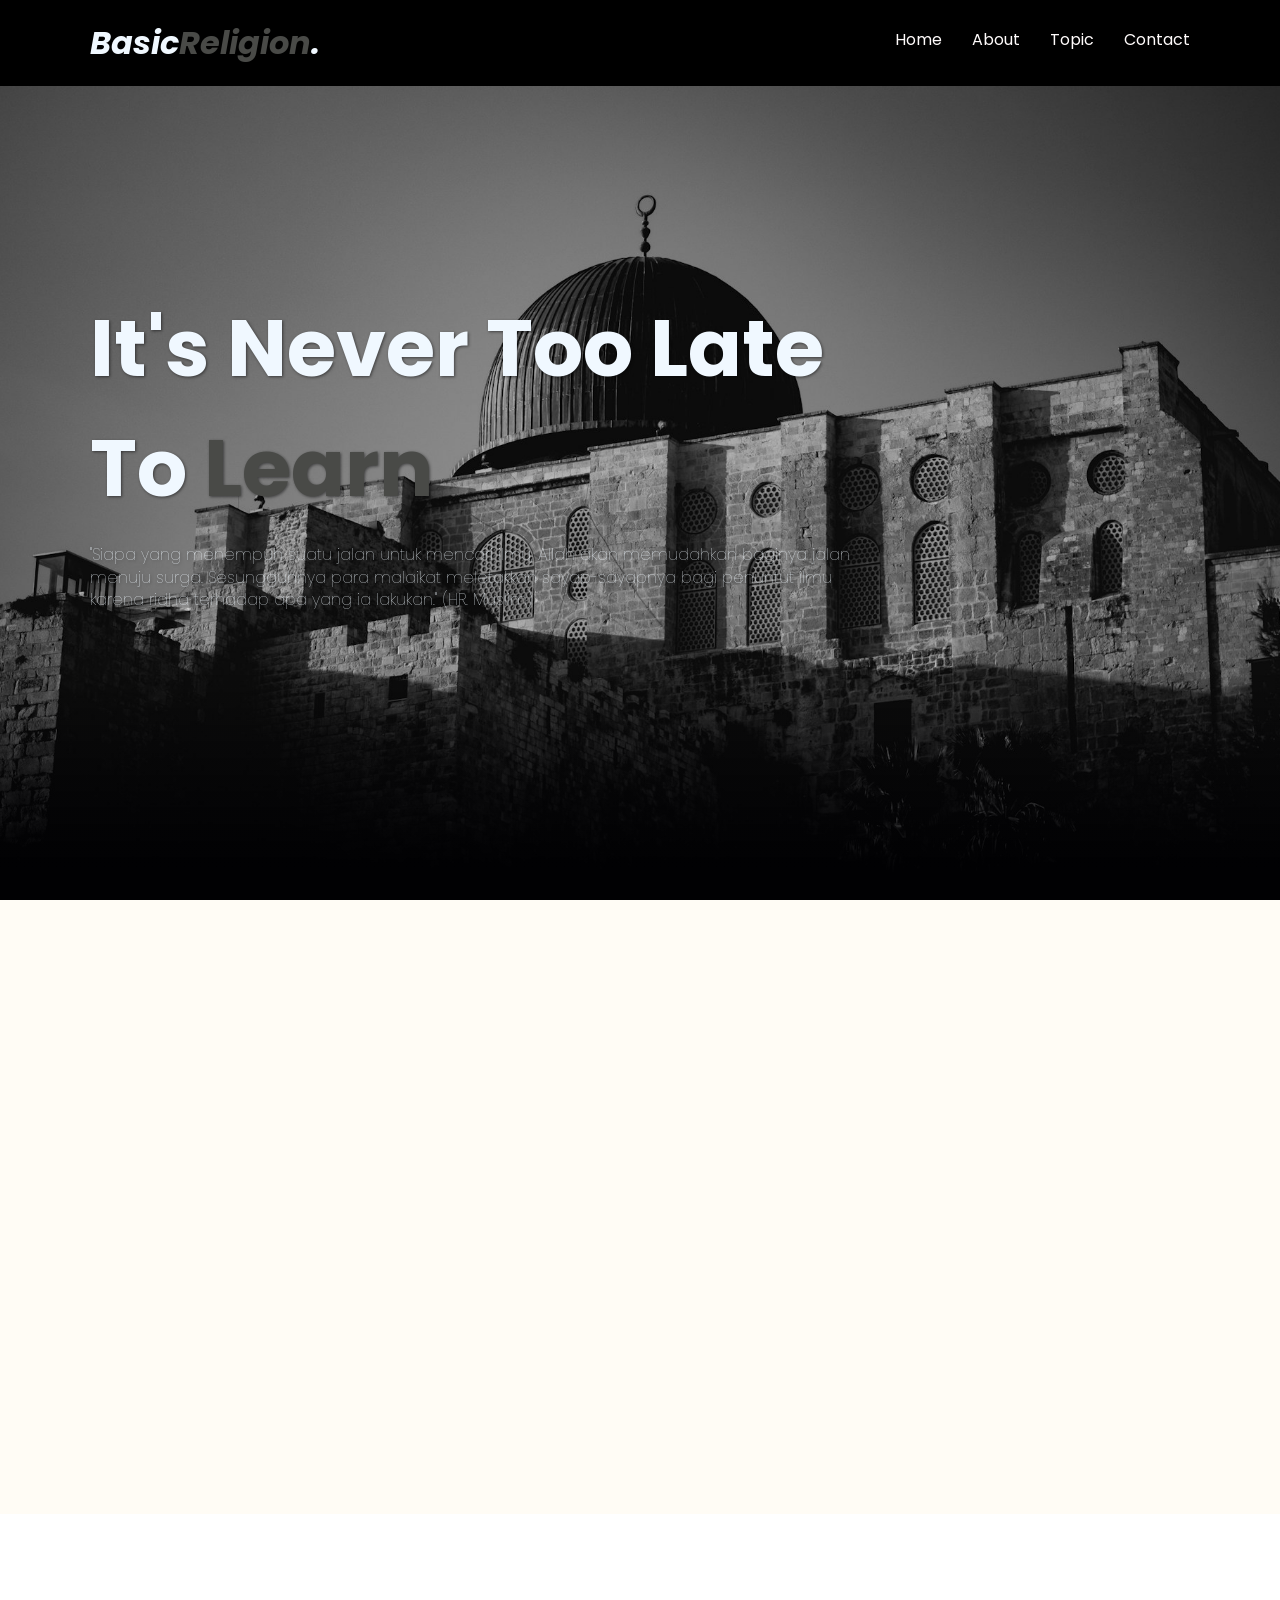
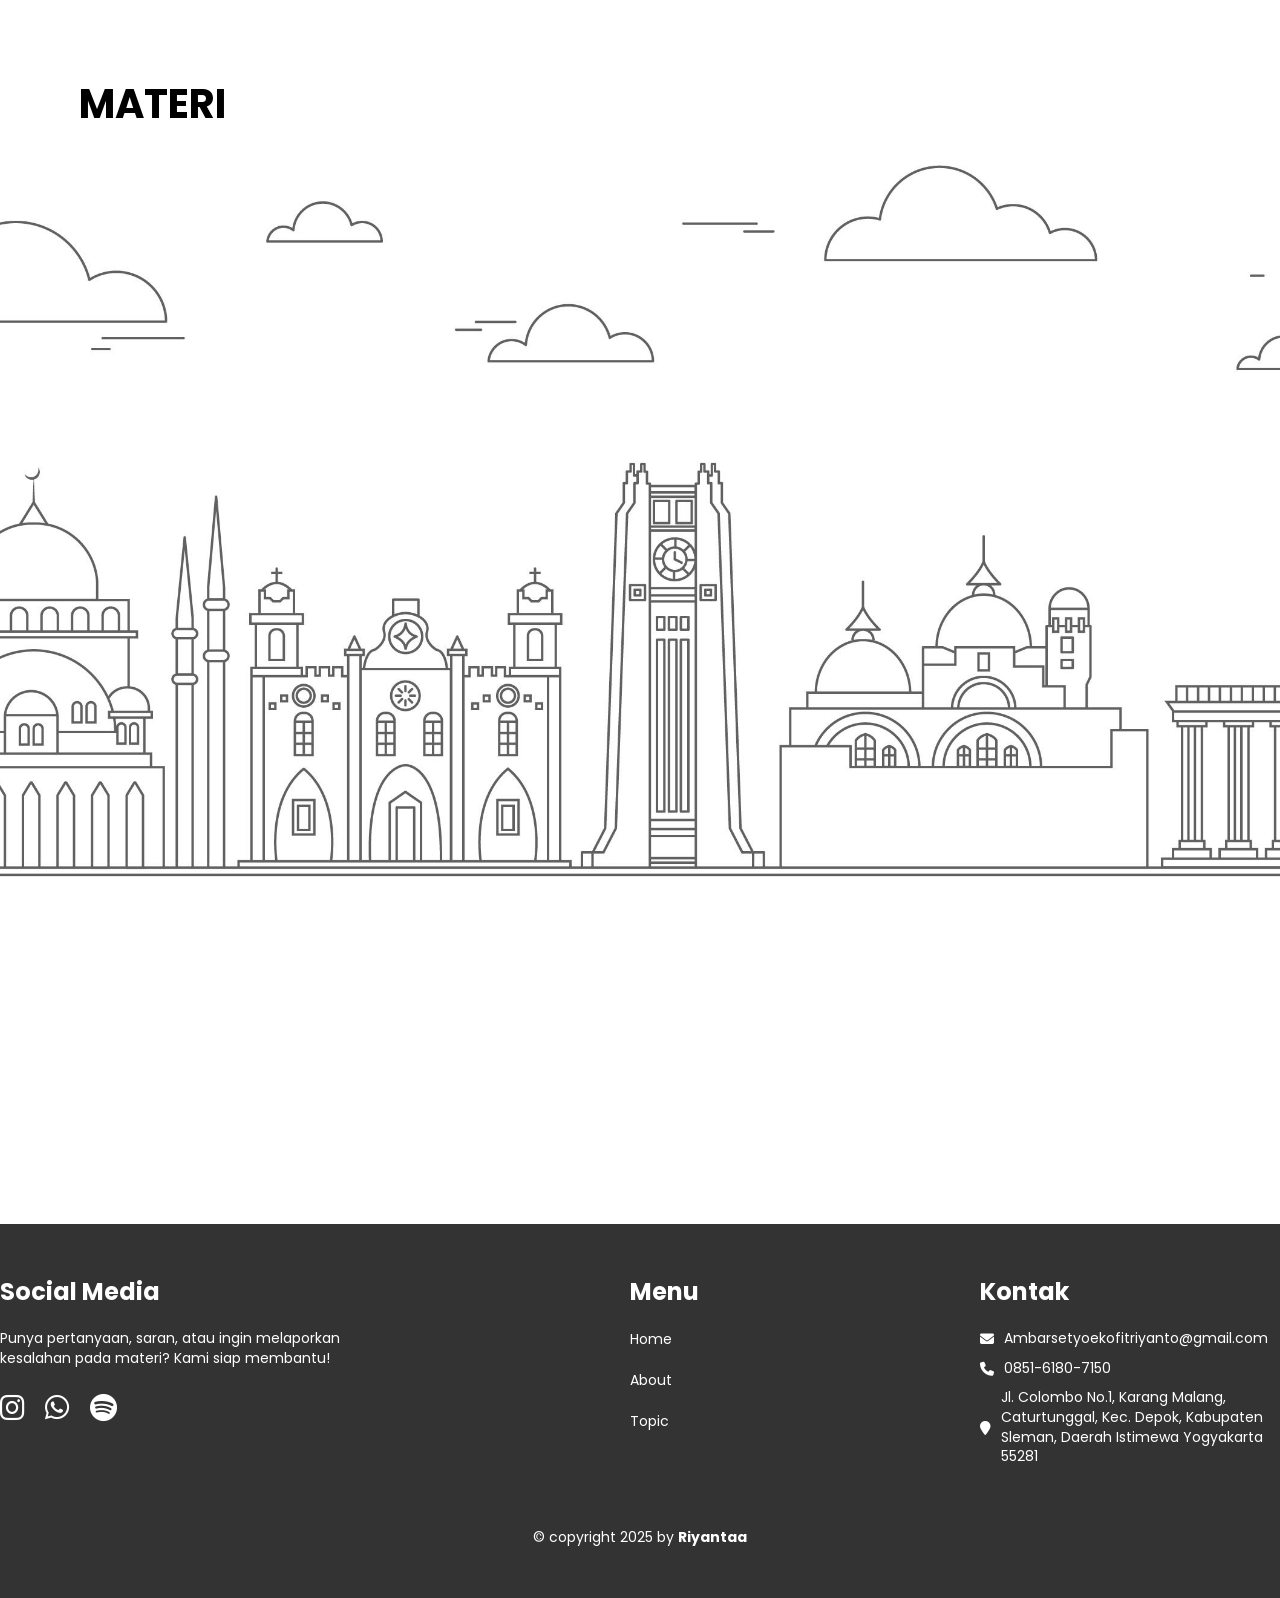
<file: index.html>
<!DOCTYPE html>
<html lang="en">
  <head>
    <meta charset="UTF-8" />
    <meta name="viewport" content="width=device-width, initial-scale=1.0" />
    <title>Website Sekolah</title>

    <!-- Fav Icon -->
    <link
      rel="shortcut icon"
      href="/assets/icon/favicon.ico"
      type="image/x-icon"
    />

    <!-- CSS -->
    <link rel="stylesheet" href="style.css" />

    <!-- Font Poppins -->
    <link rel="preconnect" href="https://fonts.googleapis.com" />
    <link rel="preconnect" href="https://fonts.gstatic.com" crossorigin />
    <link
      href="https://fonts.googleapis.com/css2?family=Poppins:wght@400;500;600;700&display=swap"
      rel="stylesheet"
    />

    <!-- Font Awesome CDN -->
    <link
      rel="stylesheet"
      href="https://cdnjs.cloudflare.com/ajax/libs/font-awesome/6.7.2/css/all.min.css"
      integrity="sha512-Evv84Mr4kqVGRNSgIGL/F/aIDqQb7xQ2vcrdIwxfjThSH8CSR7PBEakCr51Ck+w+/U6swU2Im1vVX0SVk9ABhg=="
      crossorigin="anonymous"
      referrerpolicy="no-referrer"
    />

    <!-- AOS -->
    <link rel="stylesheet" href="https://unpkg.com/aos@next/dist/aos.css" />
  </head>
  <body id="home">
    <!-- Navbar -->
    <div class="navbar">
      <div class="container">
        <div class="navbar-box">
          <div class="logo">
            <h1>Basic<span>Religion</span>.</h1>
          </div>
          <ul class="menu">
            <li><a href="#home">Home</a></li>
            <li><a href="#about">About</a></li>
            <li><a href="#topic">Topic</a></li>
            <li><a href="#contact">Contact</a></li>
          </ul>
        </div>
      </div>
    </div>

    <!-- Hero -->
    <div class="hero">
      <div class="container">
        <div class="hero-box">
          <h1 data-aos="fade-down-left" data-aos-duration="1000">
            It's Never Too Late To <span>Learn</span>
          </h1>
          <p
            data-aos="fade-down-left"
            data-aos-duration="1000"
            data-aos-delay="300"
          >
            "Siapa yang menempuh suatu jalan untuk mencari ilmu, Allah akan
            memudahkan baginya jalan menuju surga. Sesungguhnya para malaikat
            meletakkan sayap-sayapnya bagi penuntut ilmu karena ridha terhadap
            apa yang ia lakukan." (HR. Muslim)
          </p>
        </div>
      </div>
    </div>

    <!-- About -->
    <div class="about" id="about">
      <div class="container">
        <div class="about-box">
          <div class="box">
            <img
              src="img/header.jpg"
              alt="about img"
              data-aos="fade-up-right"
              data-aos-duration="1000"
            />
          </div>
          <div class="box">
            <h1
              data-aos="fade-up-right"
              data-aos-duration="1000"
              data-aos-delay="100"
            >
              Tentang Kami
            </h1>
            <p
              data-aos="fade-down-left"
              data-aos-duration="1000"
              data-aos-delay="200"
            >
              Selamat datang di website kami, platform ini didedikasikan untuk
              membantu umat Islam memahami dan menghayati ajaran dasar agama
              Islam. Kami hadir dengan tujuan untuk menyajikan materi-materi
              Islami yang mudah dipahami dan aplikatif, mulai dari tauhid,
              akidah, akhlak, hingga fiqih.
            </p>
            <p data-aos="fade-down-left" data-aos-duration="1000" data-aos-delay="400">
              Di sini, kami percaya bahwa pemahaman yang benar tentang ajaran
              agama adalah kunci untuk menjalani kehidupan yang penuh berkah dan
              sesuai dengan petunjuk Allah dan Rasul-Nya. Dengan menghadirkan
              materi yang jelas dan terpercaya, kami berharap dapat membantu
              setiap individu untuk memperdalam ilmu agama
            </p>
          </div>
        </div>
      </div>
    </div>

    <!-- Topic -->
    <div class="topic" id="topic">
      <div class="container">
        <div class="topic-box">
          <h1>MATERI</h1>
          <div class="box" data-aos="fade-up-right" data-aos-duration="1000">
            <img src="img/header5.jpg" alt="materi1" />
            <div class="desc">
              <h2>Tauhid</h2>
              <p>
                Tauhid adalah inti ajaran Islam yang mengajarkan keyakinan bahwa
                hanya Allah yang Maha Esa, sebagai dasar dari seluruh ibadah dan
                kehidupan Muslim.
              </p>
              <a href="Tauhid.html">Klik untuk melanjutkan</a>
            </div>
          </div>

          <div
            class="box"
            data-aos="fade-up-right"
            data-aos-duration="1000"
            data-aos-delay="200"
          >
            <img src="img/header9.jpg" alt="materi2" />
            <div class="desc">
              <h2>Akidah</h2>
              <p>
                Akidah Islam mencakup pokok-pokok keyakinan yang harus diyakini
                oleh setiap Muslim untuk menjalani kehidupan sesuai dengan
                petunjuk Allah dan rasul-Nya.
              </p>
              <a href="Akidah.html">Klik untuk melanjutkan</a>
            </div>
          </div>

          <div
            class="box"
            data-aos="fade-up-right"
            data-aos-duration="1000"
            data-aos-delay="400"
          >
            <img src="img/header7.jpg" alt="materi3" />
            <div class="desc">
              <h2>Akhlak</h2>
              <p>
                Akhlak dalam Islam mencerminkan perilaku baik yang seharusnya
                dimiliki seorang Muslim, mencakup kejujuran, kasih sayang, dan
                kesabaran dalam setiap aspek kehidupan.
              </p>
              <a href="Akhlaq.html">Klik untuk melanjutkan</a>
            </div>
          </div>

          <div
            class="box"
            data-aos="fade-up-right"
            data-aos-duration="1000"
            data-aos-delay="600"
          >
            <img src="img/header8.jpg" alt="materi4" />
            <div class="desc">
              <h2>Fiqih</h2>
              <p>
                Fiqih adalah ilmu yang mengatur hukum-hukum praktis dalam Islam,
                memberikan pedoman tentang ibadah, muamalah, dan akhlak sosial
                dalam kehidupan sehari-hari.
              </p>
              <a href="Fiqih.html">Klik untuk melanjutkan</a>
            </div>
          </div>
        </div>
      </div>
    </div>

    <!-- Footer -->
    <footer id="contact">
      <div class="container">
        <div class="footer-box">
          <div class="box">
            <h2>Social Media</h2>
            <p>
              Punya pertanyaan, saran, atau ingin melaporkan kesalahan pada
              materi? Kami siap membantu!
            </p>
            <div class="social">
              <a href="#"><i class="fa-brands fa-instagram"></i></a>
              <a href="#"><i class="fa-brands fa-whatsapp"></i></a>
              <a href="#"><i class="fa-brands fa-spotify"></i></a>
            </div>
          </div>

          <div class="box">
            <h2>Menu</h2>
            <a href="#home">Home</a>
            <a href="#about">About</a>
            <a href="#topic">Topic</a>
          </div>

          <div class="box">
            <h2>Kontak</h2>
            <p>
              <i class="fa-solid fa-envelope"></i>
              Ambarsetyoekofitriyanto@gmail.com
            </p>
            <p><i class="fa-solid fa-phone"></i> 0851-6180-7150</p>
            <p>
              <i class="fa-solid fa-location-pin"></i> Jl. Colombo No.1, Karang
              Malang, Caturtunggal, Kec. Depok, Kabupaten Sleman, Daerah
              Istimewa Yogyakarta 55281
            </p>
          </div>
        </div>

        <!-- Copyright -->
        <div class="copyright">
          <p>&copy; copyright 2025 by <span>Riyantaa</span></p>
        </div>
      </div>
    </footer>

    <!-- AOS -->
    <script src="https://unpkg.com/aos@next/dist/aos.js"></script>
    <script>
      AOS.init();
    </script>
  </body>
</html>
</file>
<file: style.css>
* {
  margin: 0;
  padding: 0;
  box-sizing: border-box;
  outline: none;
  border: none;
  text-decoration: none;
  font-family: poppins, sans-serif;
}

.container {
  width: 100%;
  margin-inline: auto;
}

@media (max-width: 992px) {
  .container {
    width: 100%;
  }
}

/* Navbar */
.navbar {
  display: flex;
  justify-content: space-between;
  align-items: center;
  padding: 1.2rem 7%;
  background-color: #000000;
  position: fixed;
  top: 0;
  left: 0;
  right: 0;
  z-index: 9999;
}

.navbar-box {
  display: flex;
  justify-content: space-between;
  align-items: center;
}

.navbar-box .logo {
  font-size: 1rem;
  font-weight: 500;
  color: aliceblue;
  font-style: italic;
}

.navbar .logo span {
  color: #494a47;
}

.navbar-box .menu {
  display: flex;
  gap: 30px;
  align-items: center;
}

.navbar-box .menu li {
  list-style-type: none;
}

.navbar-box .menu li a {
  text-decoration: none;
  color: rgb(255, 251, 251);
}

.navbar-box .menu li a:hover {
  color: rgb(83, 81, 81);
}

.navbar-box .menu li a::after {
  content: "";
  display: block;
  padding-bottom: 0.5rem;
  border-bottom: 0.1rem solid var(--primary);
  transform: scaleX(0);
  transition: 0.3s linear;
}

@media (max-width: 768px) {
  .navbar-box {
    flex-direction: column;
    gap: 20px;
  }

  .navbar-box .menu {
    flex-wrap: wrap;
    justify-content: center;
  }
}

/* Hero */
.hero {
  min-height: 100vh;
  display: flex;
  align-items: center;
  background-image: url(img/masjid.jpg);
  background-repeat: no-repeat;
  background-size: cover;
  background-position: center;
  position: relative;
}

.hero::after {
  content: "";
  display: block;
  position: absolute;
  width: 100%;
  height: 100%;
  background: linear-gradient(
    0deg,
    rgba(1, 1, 3, 1) 3%,
    rgba(255, 255, 255, 0) 25%
  );
}

.hero-box {
  padding: 1.4rem 7%;
  max-width: 60rem;
}

.hero-box h1 {
  font-size: 5rem;
  color: aliceblue;
  font-family: "Poppins", sans-serif;
  text-shadow: 1px 1px 3px rgba(1, 1, 3, 0.5);
}

.hero-box h1 span {
  color: #494a47;
}

.hero-box p {
  font-size: 1rem;
  margin-top: 1rem;
  line-height: 1.4;
  font-weight: 100;
  color: aliceblue;
  text-shadow: 1px 1px 3px rgba(1, 1, 3, 0.5);
}

@media (max-width: 475px) {
  .hero-box h1 {
    font-size: 50px;
  }

  .hero-box p {
    font-size: 14px;
  }
}

@media (max-width: 575px) {
  .hero-box p {
    font-size: 100%;
  }

  .hero-box h1 {
    font-size: 50px;
  }
}

/* About */
.about {
  padding: 100px 10px;
  background-color: rgb(255, 252, 245);
}

.about-box {
  display: grid;
  grid-template-columns: repeat(2, 1fr);
  gap: 40px;
}

.about-box img {
  width: 100%;
  height: 100%;
  border-radius: 10px;
}

.about-box h1 span {
  color: #494a47;
}

.about-box h1 {
  font-size: 30px;
  margin-bottom: 1px;
}

.about-box p {
  margin-bottom: 0.8rem;
  font-size: 1.2rem;
  font-weight: 100;
  line-height: 1.3;
}

@media (max-width: 768px) {
  .about-box {
    grid-template-columns: 1fr;
  }
}

/* Topic */
.topic {
  min-height: 100vh;
  display: flex;
  align-items: center;
  background-image: url(img/header4.jpg);
  background-repeat: no-repeat;
  background-size: cover;
  background-position: center;
  position: relative;
}

.topic-box h1 {
  text-align: center;
  font-size: 2.5rem;
  margin-bottom: 3rem;
  padding: 10rem 7% 1.4rem;
}

.topic-box {
  display: grid;
  grid-template-columns: repeat(auto-fit, minmax(250px, 1fr));
  gap: 20px;
}

.topic-box img {
  width: 100%;
  border-top-left-radius: 20px;
  border-top-right-radius: 20px;
}

.topic-box .box {
  box-shadow: 10px 10px 20px rgb(0, 0, 0, 0.1);
  border-radius: 10px;
  margin-top: 10rem;
}

.topic-box .desc {
  padding: 20px;
  background-color: rgba(240, 248, 255, 0.907);
}

.topic-box .desc p {
  line-height: 1.3;
}

/* Footer */
footer {
  margin-top: 100px;
  padding: 50px 0;
  background-color: rgba(0, 0, 0, 0.8);
  color: white;
}

.footer-box {
  display: flex;
  justify-content: space-between;
  flex-wrap: wrap;
  gap: 20px;
  row-gap: 50px;
}

.footer-box h2 {
  margin-bottom: 20px;
}

.footer-box p {
  line-height: 1.4;
  font-size: 14px;
}

.footer-box .box:nth-child(1) {
  width: 400px;
}

.footer-box .social {
  margin-top: 20px;
  display: flex;
  align-items: center;
  gap: 20px;
}

.footer-box .social a {
  font-size: 28px;
  text-decoration: none;
  color: white;
}

.footer-box .social a:hover {
  color: rgb(102, 98, 98);
}

.footer-box .box:nth-child(2) {
  width: 120px;
  display: flex;
  flex-direction: column;
  gap: 20px;
}

.footer-box .box:nth-child(2) h2 {
  margin-bottom: 0;
}

.footer-box .box:nth-child(2) a {
  text-decoration: none;
  font-size: 14px;
  color: white;
}

.footer-box .box:nth-child(2) a:hover {
  color: rgb(83, 81, 81);
}

.footer-box .box:nth-child(3) {
  width: 300px;
}

.footer-box .box:nth-child(3) p {
  margin-bottom: 10px;
  display: flex;
  gap: 10px;
  align-items: center;
}

.copyright {
  margin-top: 50px;
  text-align: center;
}

.copyright p {
  font-size: 14px;
}

.copyright p span {
  font-weight: bold;
}
</file>
